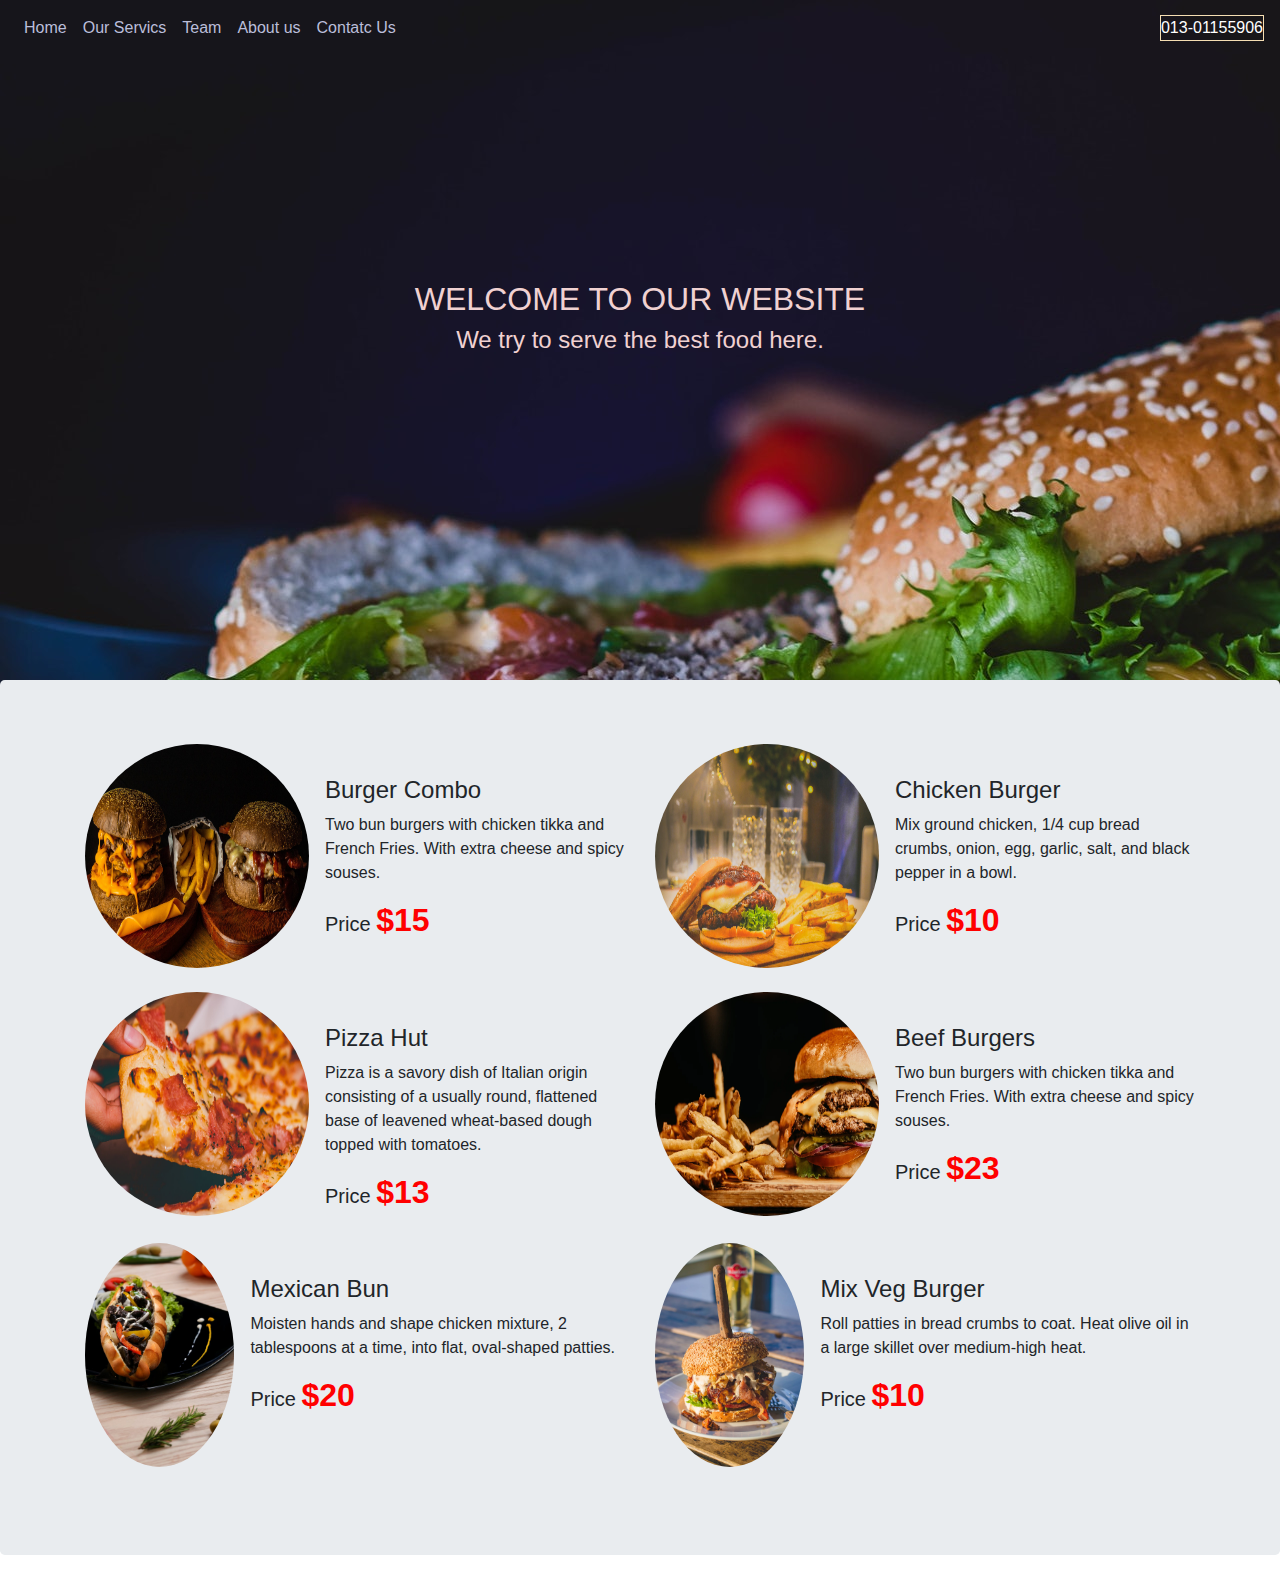
<file: index.html>
<!doctype html>
<html lang="en">
  <head>
    <!-- Required meta tags -->
    <meta charset="utf-8">
    <meta name="viewport" content="width=device-width, initial-scale=1, shrink-to-fit=no">

    <!-- Bootstrap CSS -->
    <link rel="stylesheet" href="https://stackpath.bootstrapcdn.com/bootstrap/4.5.2/css/bootstrap.min.css" integrity="sha384-JcKb8q3iqJ61gNV9KGb8thSsNjpSL0n8PARn9HuZOnIxN0hoP+VmmDGMN5t9UJ0Z" crossorigin="anonymous">
<link rel="stylesheet" href="./style.css">
<link href="https://fonts.googleapis.com/css2?family=Dosis&display=swap" rel="stylesheet">
<link rel="stylesheet" href="https://pro.fontawesome.com/releases/v5.10.0/css/all.css" integrity="sha384-AYmEC3Yw5cVb3ZcuHtOA93w35dYTsvhLPVnYs9eStHfGJvOvKxVfELGroGkvsg+p" crossorigin="anonymous"/>

    <title>Homework</title>

  </head>
  <body>
    <nav class="navbar navbar-expand-sm  head">
        
        <button class="navbar-toggler bg-light" type="button" data-toggle="collapse" data-target="#navbarSupportedContent" aria-controls="navbarSupportedContent" aria-expanded="false" aria-label="Toggle navigation">
          <span class="navbar-toggler-icon"></span>
        </button>
      
        <div class="collapse navbar-collapse navv" id="navbarSupportedContent">
          <ul class="navbar-nav mr-auto">
            <li class="nav-item active">
              <a class="nav-link home " href="#">Home <span class="sr-only">(current)</span></a>
            </li>
            <li class="nav-item active">
                <a class="nav-link" href="#">Our Servics <span class="sr-only">(current)</span></a>
              </li>
              <li class="nav-item active">
                <a class="nav-link" href="#">Team <span class="sr-only">(current)</span></a>
              </li>
              <li class="nav-item active">
                <a class="nav-link" href="#">About us <span class="sr-only">(current)</span></a>
              </li>
              <li class="nav-item active">
                <a class="nav-link" href="#">Contatc Us<span class="sr-only">(current)</span></a>
              </li>
            
          </ul>
          <div class="socialic">
            <i class="fab fa-facebook"></i>
            <i class="fab fa-instagram"></i>
            <i class="fab fa-twitter"></i>
            <i class="fab fa-linkedin-in"></i>
          </div>
          <div class="phone">
              013-01155906
          </div>
        </div>
        
      </nav>
 <div class="mid head">
    <div class="tex">
        <h2 class="text-center">WELCOME TO OUR WEBSITE</h2>
        <h4 class="text-center">We try to serve the best food here.</h4>
    </div>

 </div>
 <div class="jumbotron">
    <div class="container">
        <div class="row">
            <div class="col-sm-6 ">
              <div class="class flex">
                  <img src="./1.jpeg" alt="" class="img">
                  <div class="text">
                    <h4>Burger Combo</h4>
                    <p>Two bun burgers with chicken tikka and French Fries. With extra cheese and spicy souses.</p>
                    <h5>Price <span class="dt">$15</span></h5>
                  </div>
              </div>
            </div>
            <div class="col-sm-6 ">
                <div class="class flex">
                    <img src="./2.jpeg" alt="" class="img">
                    <div class="text">
                      <h4>Chicken Burger</h4>
                      <p>Mix ground chicken, 1/4 cup bread crumbs, onion, egg, garlic, salt, and black pepper in a bowl.</p>
                      <h5>Price <span class="dt">$10</span></h5>
                    </div>
                </div>
              </div>
        </div>
        <div class="row my-4">
            <div class="col-sm-6 ">
              <div class="class flex">
                  <img src="./3.jpeg" alt="" class="img">
                  <div class="text">
                    <h4>Pizza Hut</h4>
                    <p>Pizza is a savory dish of Italian origin consisting of a usually round, flattened base of leavened wheat-based dough topped with tomatoes.</p>
                    <h5>Price <span class="dt">$13</span></h5>
                  </div>
              </div>
            </div>
            <div class="col-sm-6 ">
                <div class="class flex">
                    <img src="./4.webp" alt="" class="img">
                    <div class="text">
                      <h4>Beef Burgers</h4>
                      <p>Two bun burgers with chicken tikka and French Fries. With extra cheese and spicy souses.</p>
                      <h5>Price <span class="dt">$23</span></h5>
                    </div>
                </div>
              </div>
        </div>
        <div class="row my-4">
            <div class="col-sm-6 ">
              <div class="class flex">
                  <img src="./5.jpeg" alt="" class="img">
                  <div class="text">
                    <h4>Mexican Bun</h4>
                    <p>Moisten hands and shape chicken mixture, 2 tablespoons at a time, into flat, oval-shaped patties.</p>
                    <h5>Price <span class="dt">$20</span></h5>
                  </div>
              </div>
            </div>
            <div class="col-sm-6 ">
                <div class="class flex">
                    <img src="./6.jpeg" alt="" class="img">
                    <div class="text">
                      <h4>Mix Veg Burger</h4>
                      <p>Roll patties in bread crumbs to coat. Heat olive oil in a large skillet over medium-high heat.</p>
                      <h5>Price <span class="dt">$10</span></h5>
                    </div>
                </div>
              </div>
        </div>
    </div>
 </div>

    <!-- Optional JavaScript -->
    <!-- jQuery first, then Popper.js, then Bootstrap JS -->
    <script src="https://code.jquery.com/jquery-3.5.1.slim.min.js" integrity="sha384-DfXdz2htPH0lsSSs5nCTpuj/zy4C+OGpamoFVy38MVBnE+IbbVYUew+OrCXaRkfj" crossorigin="anonymous"></script>
    <script src="https://cdn.jsdelivr.net/npm/popper.js@1.16.1/dist/umd/popper.min.js" integrity="sha384-9/reFTGAW83EW2RDu2S0VKaIzap3H66lZH81PoYlFhbGU+6BZp6G7niu735Sk7lN" crossorigin="anonymous"></script>
    <script src="https://stackpath.bootstrapcdn.com/bootstrap/4.5.2/js/bootstrap.min.js" integrity="sha384-B4gt1jrGC7Jh4AgTPSdUtOBvfO8shuf57BaghqFfPlYxofvL8/KUEfYiJOMMV+rV" crossorigin="anonymous"></script>
  </body>
</html>
</file>
<file: style.css>
*{
    margin: 0;
    padding: 0;
    box-sizing: border-box;
}
body{
    background-image: url(./pexels-valeria-boltneva-1199960.jpg);
    background-attachment: fixed;
}
.socialic{
    color: white;
    padding-left: 1rem;
    padding-right: 1rem;
    font-size:1.6rem;
}
.tog{
    color: white;
}
.phone{
    color: white;
    border: 1px solid wheat;
}
.mid{
    height: 25rem;   
}
.tex{
    margin-top: 14rem;
    color: rgb(240, 209, 209);
}
ul li a{
    text-decoration: none;
    color: rgb(187, 190, 218);
}
.flex{
    display: flex;
}
.img{
    height:14rem;
    width: 14rem;
    border-radius: 50%;
}
.text{
    margin-top: 2rem;
    padding-left: 1rem;
}
.dt{
    color: red;
    font-weight: bolder;
    font-size: 2rem;
}
</file>
